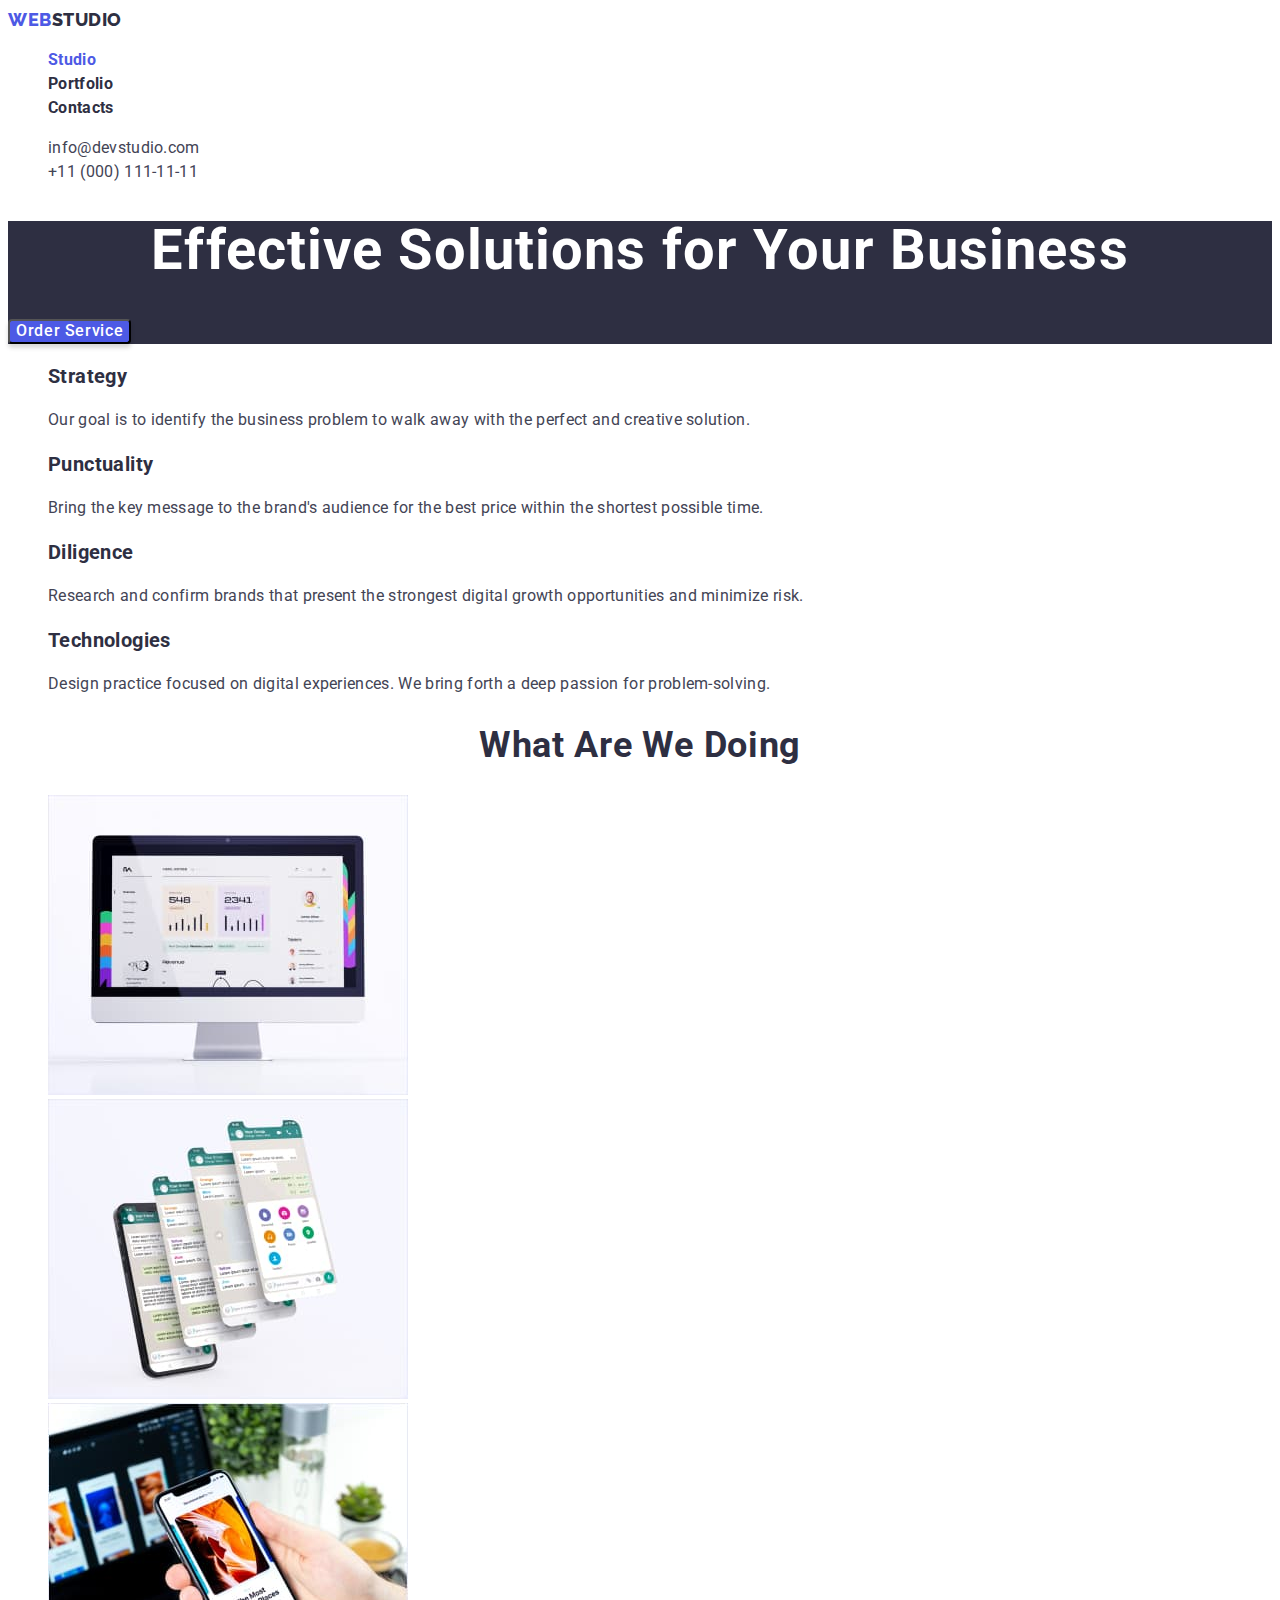
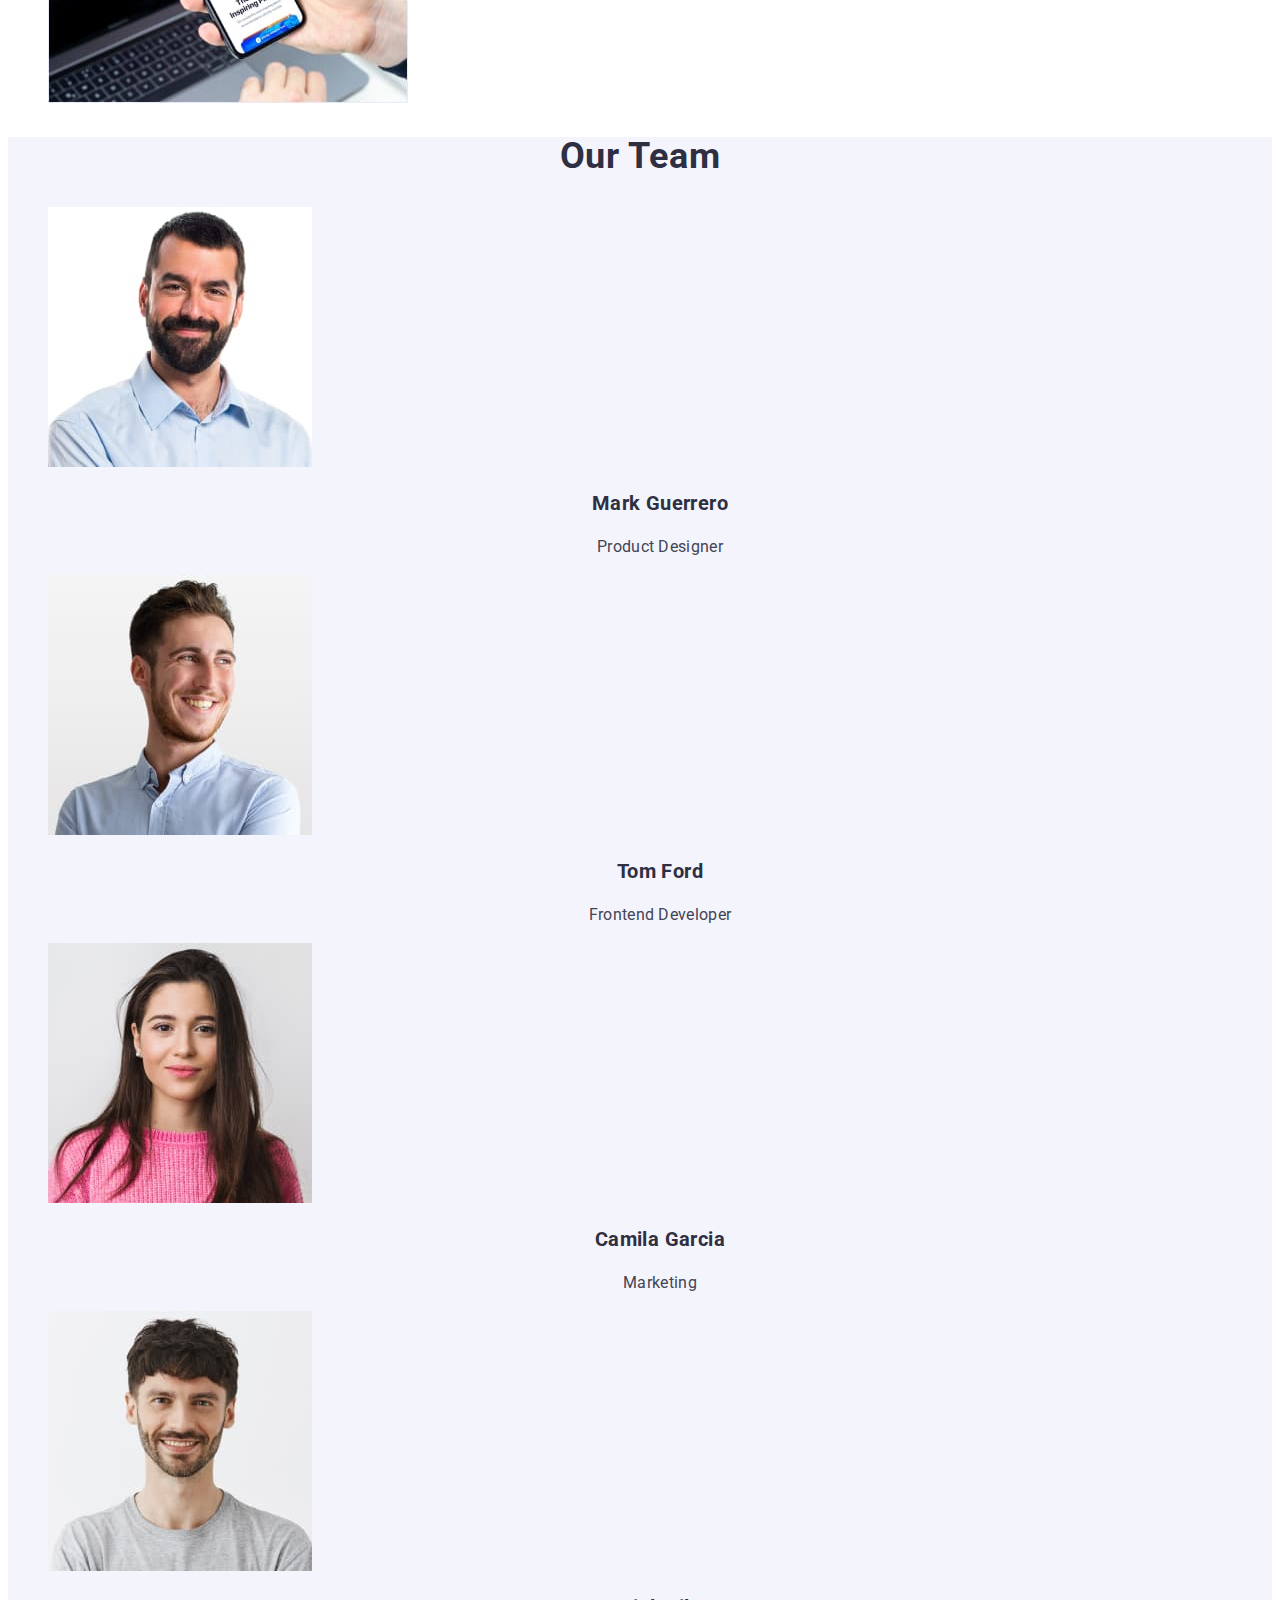
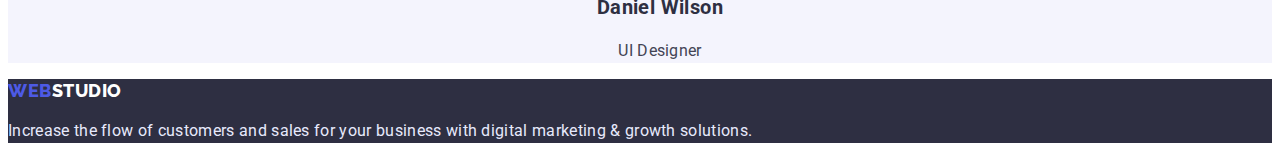
<file: index.html>
<!DOCTYPE html>
<html lang="en">
<head>
    <meta charset="UTF-8">
    <meta http-equiv="X-UA-Compatible" content="IE=edge">
    <meta name="viewport" content="width=device-width, initial-scale=1.0">
    <link rel="stylesheet" href="./css/styles.css">
    <link rel="preconnect" href="https://fonts.googleapis.com"><link rel="preconnect" href="https://fonts.gstatic.com" 
    crossorigin><link href="https://fonts.googleapis.com/css2?family=Raleway:wght@800&family=Roboto:wght@400;500;700;900&display=swap" 
    rel="stylesheet">
    <title>Document</title>
</head>
<body>

    <header>
        <a class="logo link" href="./index.html">
            <span class="logo-web">Web</span>studio
        </a>
        <nav>
            <ul class="list">
                <li><a class="navigation-link link current" href="./index.html">Studio</a></li>
                <li><a class="navigation-link link" href="./portfolio.html">Portfolio</a></li>
                <li><a class="navigation-link link" href="./index.html">Contacts</a></li>
            </ul>
        </nav>
        
        <ul class="list">
            <li>
                <a class="contacts-link link" href="mailto:info@devstudio.com">info@devstudio.com</a>
            </li>
            <li>
                <a class="contacts-link link" href="tel:+110001111111">+11 (000) 111-11-11</a>
            </li>
        </ul>
       
    </header>


    <main>
        <section class="main-section">
            <h1 class="main-title">Effective Solutions for Your Business</h1>
            <button class="order-button btn" type="button">Order Service</button>
        </section>


        <section>
            <h2 class="section-title visually-hidden"></h2>
            <ul class="list">
                <li>
                    <h3 class="caption">Strategy</h3>
                    <p class="caption-text">Our goal is to identify the business
                        problem to walk away with the perfect and creative solution. </p>
                </li>
                <li>
                    <h3 class="caption">Punctuality</h3>
                    <p class="caption-text">Bring the key message to the brand's audience for the best price within the shortest possible time.</p>
                </li>
                <li>
                    <h3 class="caption">Diligence</h3>
                    <p class="caption-text">Research and confirm brands that present the strongest digital growth opportunities and minimize risk.</p>
                </li>
                <li>
                    <h3 class="caption">Technologies</h3>
                    <p class="caption-text">Design practice focused on digital experiences. We bring forth a deep passion for problem-solving.</p>
                </li>
            </ul>
            
        </section>


        <section>
            <h2 class="section-title">What are we doing</h2>

            <ul class="list">
                <li>
                    <img src="./images/gadgets-1-optimized.jpg" alt="Computer screen" width="360" height="300">
                </li>
                <li>
                    <img src="./images/gadgets-2-optimized.jpg" alt="Mobile screen" width="360" height="300">
                </li>
                <li>
                    <img src="./images/gadgets-3-optimized.jpg" alt="Gadgets" width="360" height="300">
                </li>
            </ul>
        </section>


        <section class="team-section">
            <h2 class="section-title">Our Team</h2>
            <ul class="list">
                <li>
                    <img src="./images/team-member-1.jpg" alt="Team member 1" width="264" height="260">
                    <h3 class="team-member-name">Mark Guerrero</h3>
                    <p class="team-member-position">Product Designer</p>
                </li>
                <li>
                    <img src="./images/team-member-2.jpg" alt="Team member 2" width="264" height="260">
                    <h3 class="team-member-name">Tom Ford</h3>
                    <p class="team-member-position">Frontend Developer</p>
                </li>
                <li>
                    <img src="./images/team-member-3.jpg" alt="Team member 3" width="264" height="260">
                    <h3 class="team-member-name">Camila Garcia</h3>
                    <p class="team-member-position">Marketing</p>
                </li>
                <li>
                    <img src="./images/team-member-4.jpg" alt="Team member 4" width="264" height="260">
                    <h3 class="team-member-name">Daniel Wilson</h3>
                    <p class="team-member-position">UI Designer</p>
                </li>
            </ul>
        </section>

    </main>
    <footer class="footer-section">
        <a class="logo link" href="./index.html">
            <span class="logo-web">Web</span>studio
        </a>
        <p class="after-logo-description">
            Increase the flow of customers and sales for your business with digital marketing & growth solutions.
        </p>
    </footer>
</body>
</html>
</file>
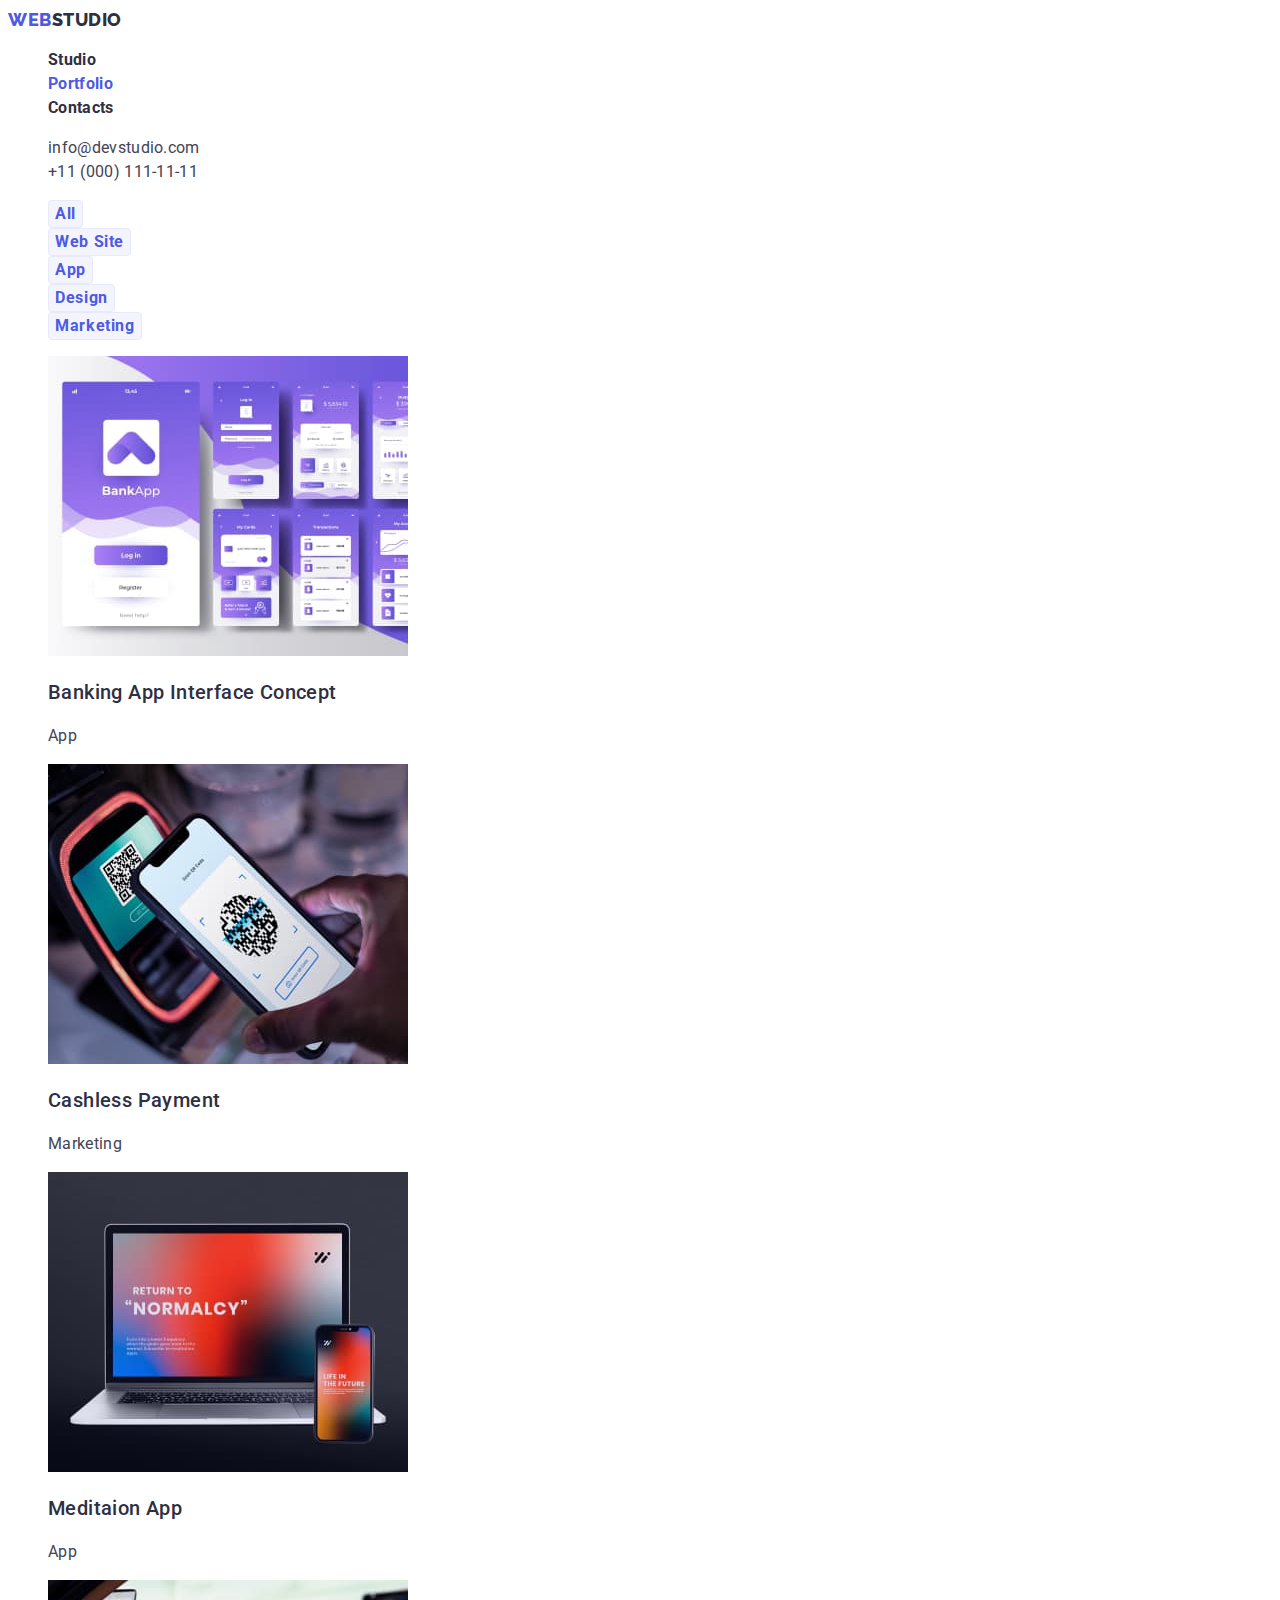
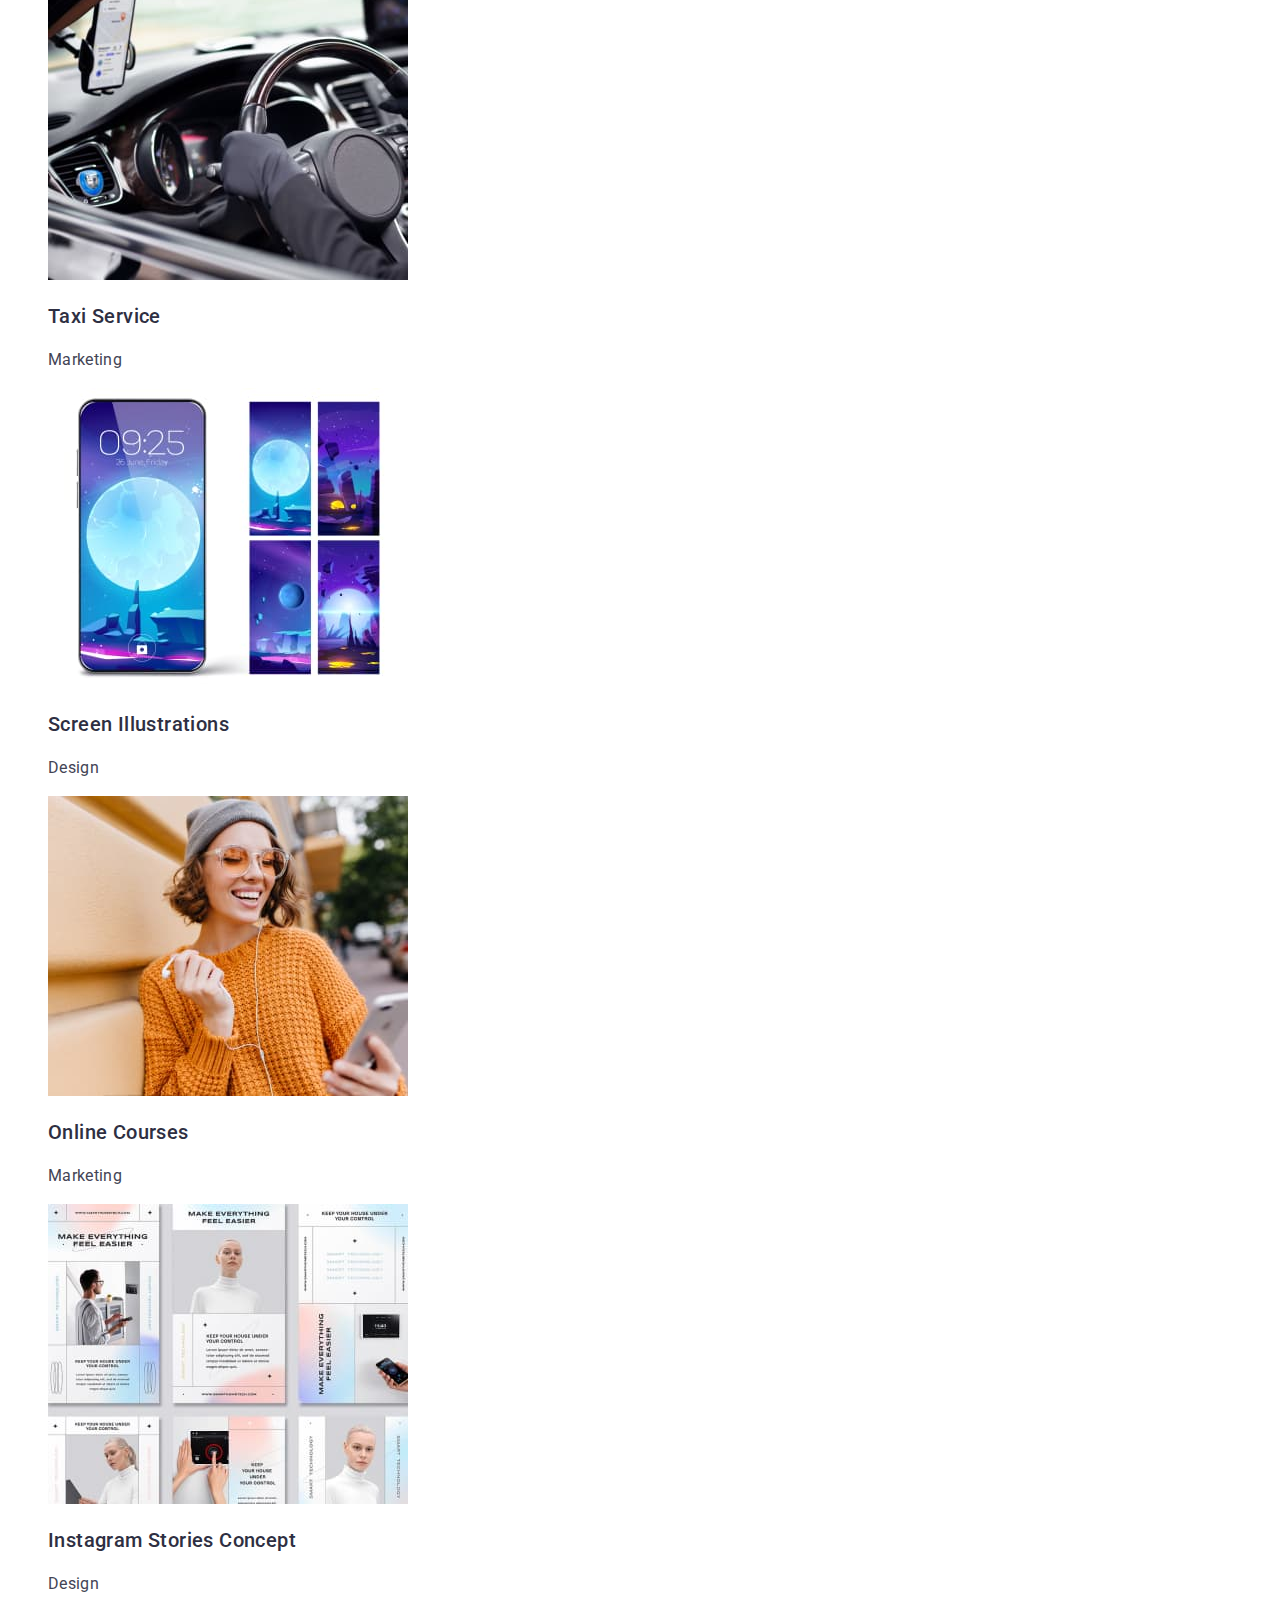
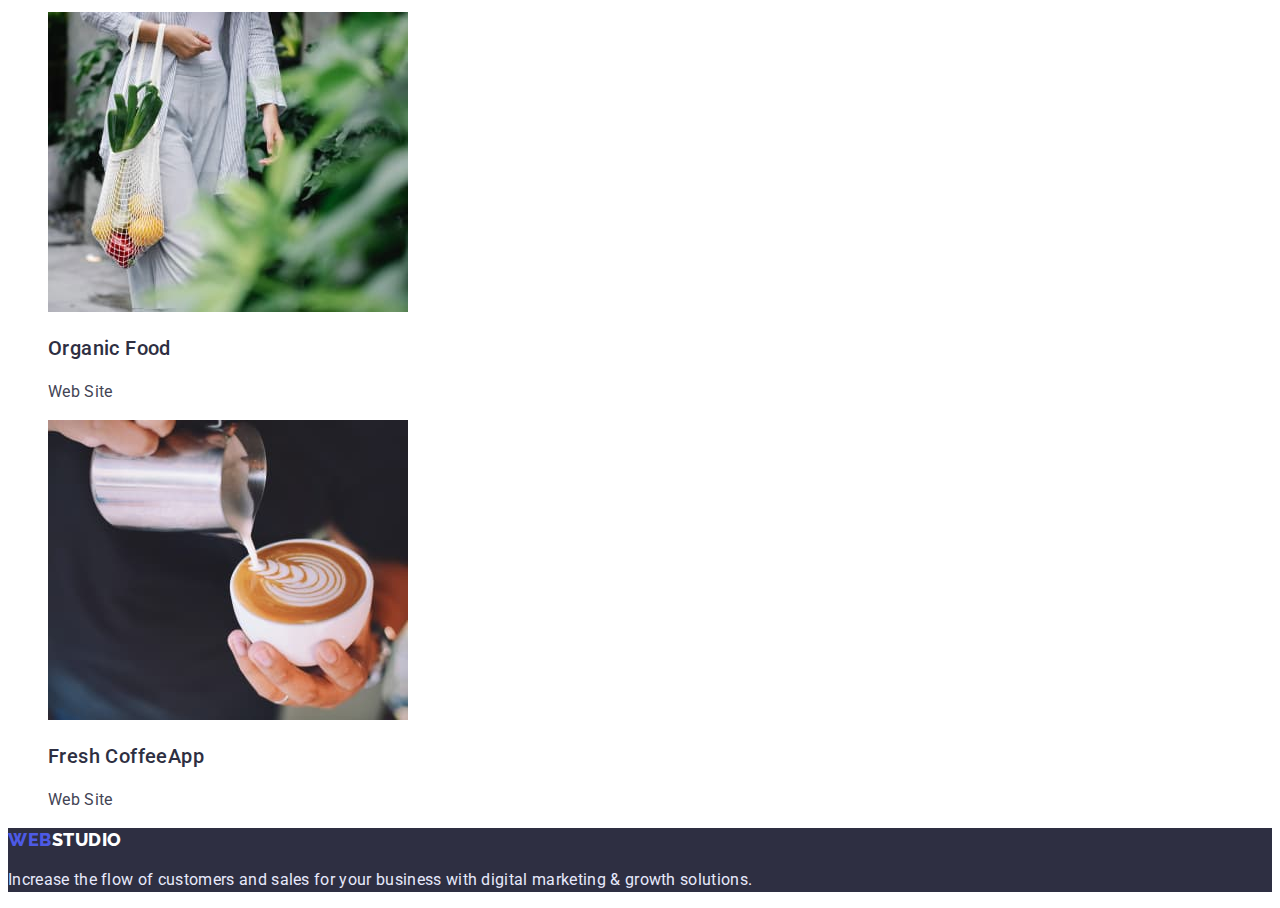
<file: portfolio.html>
<!DOCTYPE html>
<html lang="en">
<head>
    <meta charset="UTF-8">
    <meta http-equiv="X-UA-Compatible" content="IE=edge">
    <meta name="viewport" content="width=device-width, initial-scale=1.0">
    <link rel="stylesheet" href="./css/styles.css">
    <link rel="preconnect" href="https://fonts.googleapis.com"><link rel="preconnect" href="https://fonts.gstatic.com" 
    crossorigin><link href="https://fonts.googleapis.com/css2?family=Raleway:wght@800&family=Roboto:wght@400;500;700;900&display=swap" 
    rel="stylesheet">
    <title>Document</title>
</head>
<body>
    <header>
        <a class="logo link" href="./index.html">
            <span class="logo-web">Web</span>studio
        </a>
        <nav>
            <ul class="list">
                <li><a class="navigation-link link" href="./index.html">Studio</a></li>
                <li><a class="navigation-link link current" href="./portfolio.html">Portfolio</a></li>
                <li><a class="navigation-link link" href="./index.html">Contacts</a></li>
            </ul>
        </nav>
        
        <ul class="list">
            <li>
                <a class="contacts-link link" href="mailto:info@devstudio.com">info@devstudio.com</a>
            </li>
            <li>
                <a class="contacts-link link" href="tel:+110001111111">+11 (000) 111-11-11</a>
            </li>
        </ul>
    </header>


    <main>
        <section>
            <ul class="list">
                <li>
                    <button class="filter-button btn" type="button">All</button>
                </li>
                <li>
                    <button class="filter-button btn" type="button">Web Site</button>
                </li>
                <li>
                    <button class="filter-button btn" type="button">App</button>
                </li>
                <li>
                    <button class="filter-button btn" type="button">Design</button>
                </li>
                <li>
                    <button class="filter-button btn" type="button">Marketing</button>
                </li>
            </ul>
        </section>

        <section>
            <h1 class="section-title visually-hidden"></h1>
            <ul class="list">
                <li>
                    <img src="./images/portfolio-image-1.jpg" alt="App interface" width="360" height="300">
                    <h3 class="service-title">Banking App Interface Concept</h3>
                    <p class="service-category">App</p>
                </li>
                <li>
                    <img src="./images/portfolio-image-2.jpg" alt="Cashless payment" width="360" height="300">
                    <h3 class="service-title">Cashless Payment</h3>
                    <p class="service-category">Marketing</p>
                </li>
                <li>
                    <img src="./images/portfolio-image-3.jpg" alt="Gadgets" width="360" height="300">
                    <h3 class="service-title">Meditaion App</h3>
                    <p class="service-category">App</p>
                </li>

                <!--  -->

                <li>
                    <img src="./images/portfolio-image-4.jpg" alt="Steering wheel" width="360" height="300">
                    <h3 class="service-title">Taxi Service</h3>
                    <p class="service-category">Marketing</p>
                </li>
                <li>
                    <img src="./images/portfolio-image-5.jpg" alt="Phone screen" width="360" height="300">
                    <h3 class="service-title">Screen Illustrations</h3>
                    <p class="service-category">Design</p>
                </li>
                <li>
                    <img src="./images/portfolio-image-6.jpg" alt="Girl student" width="360" height="300">
                    <h3 class="service-title">Online Courses</h3>
                    <p class="service-category">Marketing</p>
                </li>

                <!--  -->

                <li>
                    <img src="./images/portfolio-image-7.jpg" alt="instagram stories model" width="360" height="300">
                    <h3 class="service-title">Instagram Stories Concept</h3>
                    <p class="service-category">Design</p>
                </li>
                <li>
                    <img src="./images/portfolio-image-8.jpg" alt="Fruits in bundle" width="360" height="300">
                    <h3 class="service-title">Organic Food</h3>
                    <p class="service-category">Web Site</p>
                </li>
                <li>
                    <img src="./images/portfolio-image-9.jpg" alt="A cup of cofee" width="360" height="300">
                    <h3 class="service-title">Fresh CoffeeApp</h3>
                    <p class="service-category">Web Site</p>
                </li>
            </ul>
        </section>
    </main>


    <footer class="footer-section">
        <a class="logo link" href="./index.html">
            <span class="logo-web">Web</span>studio
        </a>
        <p class="after-logo-description">
            Increase the flow of customers and sales for your business with digital marketing & growth solutions.
        </p>
    </footer>
</body>
</html>
</file>
<file: css/styles.css>
:root{
    --primary-brand-color:#4D5AE5;
    --dark-color:#2E2F42;
    --text-color:#434455;
    --accent-color:#E7E9FC;
    --light-color:#F4F4FD;
    --standart-letter-spacing:0.02em;
    --standart-line-height:1.5;

}

body {
    font-family: 'Roboto', sans-serif;
    color: var(--dark-color);

}
.list {
    list-style: none;
}
.link {
    text-decoration: none;
}
.link:hover,
.link:focus {
    color: var(--primary-brand-color);
}
.btn {
    cursor: pointer;
}
.btn:hover,
.btn:focus {
    background-color: #404BBF;
}
.logo {
    font-family: 'Raleway', sans-serif;
    font-weight: 800;
    font-size: 18px;
    line-height: 1.33;
    letter-spacing: 0.03em;
    text-transform: uppercase;
    color: inherit;
}
.logo-web {
    color: var(--primary-brand-color);
}
.navigation-link {
    font-weight: 700;
    /* font-size: 16px; */
    line-height: var(--standart-line-height);
    letter-spacing: var(--standart-letter-spacing);
    color: inherit;
}
.current {
    color: var(--primary-brand-color);
}
.contacts-link {
    /* font-size: 16px; */
    line-height: var(--standart-line-height);
    letter-spacing: var(--standart-letter-spacing);
    color: var(--text-color);
}
.main-section,
.footer-section {
    background-color: var(--dark-color);
}
.main-title {
    font-size: 56px;
    line-height: 1.07;
    text-align: center;
    letter-spacing: var(--standart-letter-spacing);
    color: #fff;
}
.order-button {
    font-family: inherit;
    font-weight: 500;
    font-size: inherit;
    line-height: 1.18;
    letter-spacing: 0.04em;
    color: #fff;
    background-color: var(--primary-brand-color);
    box-shadow: 0px 4px 4px rgba(0, 0, 0, 0.15);
    border-radius: 4px;
}
.team-section {
    background-color: var(--light-color);
}
.section-title {
    font-size: 36px;
    line-height: 1.11;
    text-align: center;
    letter-spacing: var(--standart-letter-spacing);
    text-transform: capitalize;
}
.visually-hidden {
    position: absolute;
    width: 1px;
    height: 1px;
    margin: -1px;
    border: 0;
    padding: 0;
    white-space: nowrap;
    clip-path: inset(100%);
    clip: rect(0 0 0 0);
    overflow: hidden;
}
.caption {
    font-weight: 700;
    font-size: 20px;
    line-height: 1.2;
    letter-spacing: var(--standart-letter-spacing);
}
.caption-text {
   
    /* font-size: 16px; */
    line-height: var(--standart-line-height);
    letter-spacing: var(--standart-letter-spacing);
    color: var(--text-color);
}
.team-member-name {
    font-weight: 700;
    font-size: 20px;
    line-height: 1.2;
    text-align: center;
    letter-spacing: var(--standart-letter-spacing);
}
.team-member-position {
    /* font-size: 16px; */
    line-height: var(--standart-line-height);
    text-align: center;
    letter-spacing: var(--standart-letter-spacing);
    color: var(--text-color);
}
.after-logo-description {
    /* font-size: 16px; */
    line-height: var(--standart-line-height);
    letter-spacing: var(--standart-letter-spacing);
    color: var(--accent-color);
}

.filter-button {
    font-family: inherit;
    font-weight: 700;
    font-size: inherit;
    line-height: var(--standart-line-height);
    letter-spacing: 0.04em;
    color: var(--primary-brand-color);
    background-color: var(--light-color);
    border: 1px solid var(--accent-color);
    border-radius: 4px;
    cursor: pointer;
}
.filter-button:hover,
.filter-button:focus {
    color: #fff;
}
.service-title {
    font-weight: 500;
    font-size: 20px;
    line-height: 1.2;
    letter-spacing: var(--standart-letter-spacing);
}
.service-category {
    /* font-size: 16px; */
    line-height: var(--standart-line-height);
    letter-spacing: var(--standart-letter-spacing);
    color: var(--text-color);
}
.footer-section {
    color: #fff;
}
</file>
